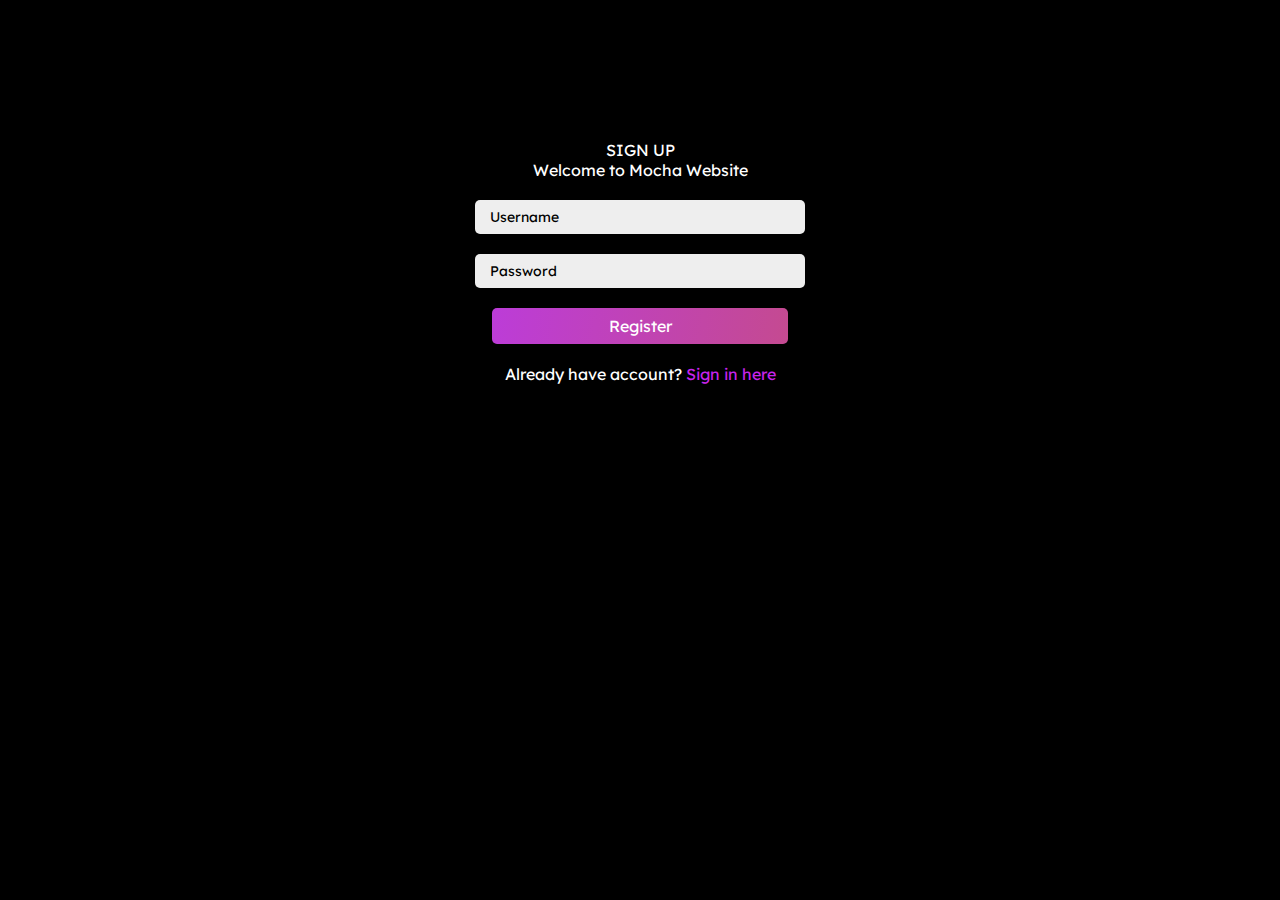
<file: FormRegister/index.html>
<!DOCTYPE html>
<html lang="en">
  <head>
    <meta charset="UTF-8" />
    <meta http-equiv="X-UA-Compatible" content="IE=edge" />
    <meta name="viewport" content="width=device-width, initial-scale=1.0" />
    <title>Register</title>
    <link
      href="https://cdn.jsdelivr.net/npm/bootstrap@5.1.3/dist/css/bootstrap.min.css"
      rel="stylesheet"
      integrity="sha384-1BmE4kWBq78iYhFldvKuhfTAU6auU8tT94WrHftjDbrCEXSU1oBoqyl2QvZ6jIW3"
      crossorigin="anonymous"
    />
    <link rel="stylesheet" href="../css/style-regist.css" />
  </head>
  <body>
    <main>
      <section class="title">
        <span class="fs-3">SIGN UP</span>
        <p>Welcome to Mocha Website</p>

        <form action="#" id="register">
          <div class="username">
            <input type="text" name="username" id="username" placeholder="Username" />
          </div>
          <div class="password">
            <input type="password" name="password" id="password" placeholder="Password" />
          </div>

          <!-- <div class="password">
            <input type="password" name="password" id="password" placeholder="Confirm Password" />
          </div> -->

          <button id="submit">Register</button>
        </form>

        <div class="register">
          Already have account?<a href="../FormLogin/index.html"> Sign in here</a>
        </div>
      </section>
    </main>

    <script src="../js/jquery.js"></script>
    <script src="./script.js"></script>
  </body>
</html>
</file>
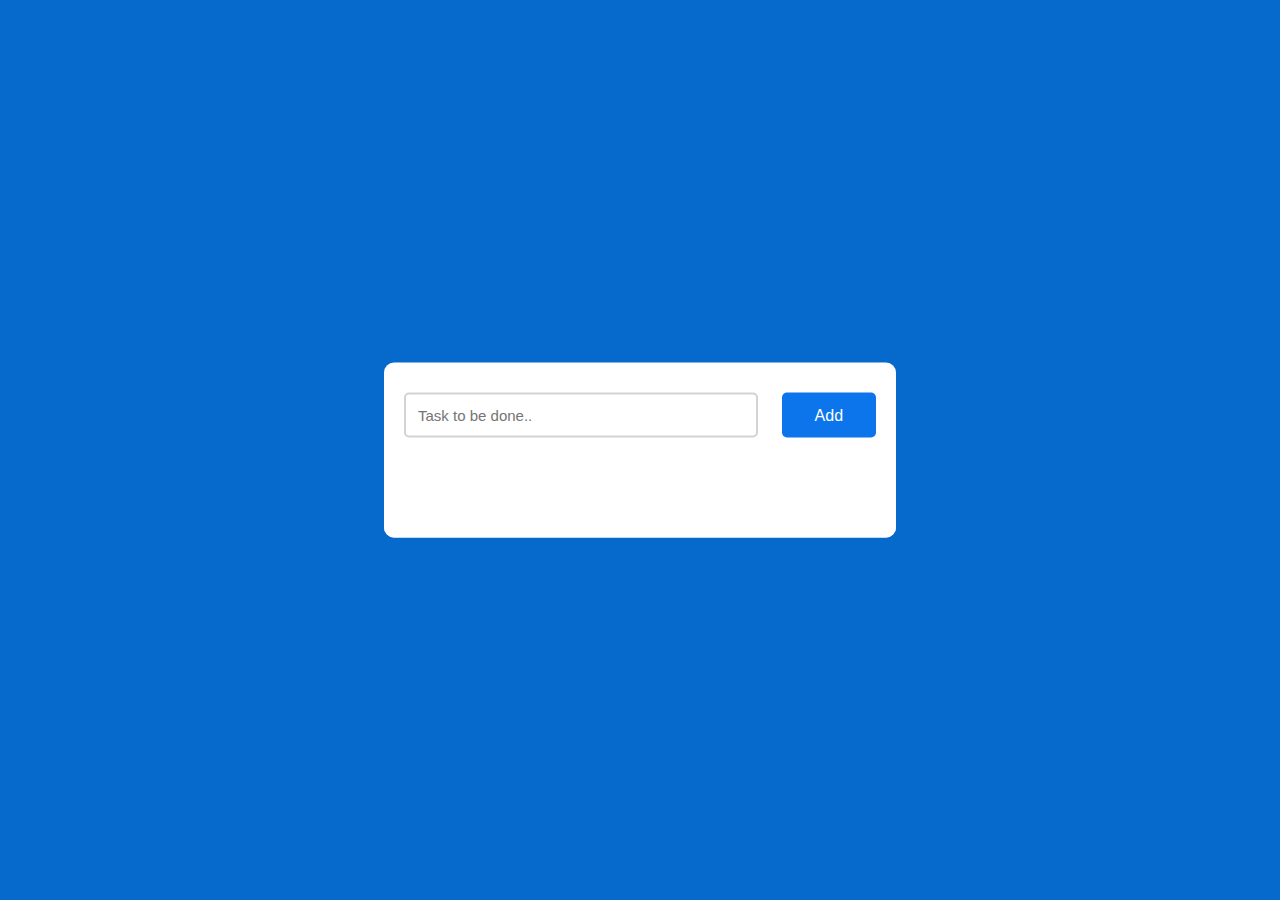
<file: todoList/index.html>
<!DOCTYPE html>
<html lang="en">
  <head>
    <meta charset="UTF-8" />
    <meta http-equiv="X-UA-Compatible" content="IE=edge" />
    <meta name="viewport" content="width=device-width, initial-scale=1.0" />
    <title>Todo List</title>
    <link
      href="https://cdn.jsdelivr.net/npm/bootstrap@5.1.3/dist/css/bootstrap.min.css"
      rel="stylesheet"
      integrity="sha384-1BmE4kWBq78iYhFldvKuhfTAU6auU8tT94WrHftjDbrCEXSU1oBoqyl2QvZ6jIW3"
      crossorigin="anonymous"
    />
    <link rel="stylesheet" href="/css/todolist.css" />
  </head>
  <body>
    <div class="container">
      <div id="newtask">
        <input type="text" placeholder="Task to be done.." />
        <button id="push">Add</button>
      </div>
      <div id="tasks"></div>
    </div>
    <script src="./script.js"></script>
  </body>
</html>
</file>
<file: css/style-regist.css>
@import url("https://fonts.googleapis.com/css2?family=Lexend+Deca&display=swap");
* {
  padding: 0;
  margin: 0;
  font-family: "Lexend Deca", sans-serif;
}

* body {
  background: #000;
}

* main {
  color: #fff;
}

* main section.title {
  margin: auto;
  padding: 140px 0;
  text-align: center;
}

* main section.title form ::-webkit-input-placeholder {
  color: #000;
}

* main section.title form :-ms-input-placeholder {
  color: #000;
}

* main section.title form ::-ms-input-placeholder {
  color: #000;
}

* main section.title form ::placeholder {
  color: #000;
}

* main section.title form .username {
  margin: 20px 0;
}

* main section.title form .username input[type='text'] {
  width: 300px;
  outline: none;
  padding: 8px 15px;
  font-size: 14px;
  border-radius: 5px;
  border: none;
  color: #bc3cd8;
  background: #eee;
}

* main section.title form .password {
  margin: 20px 0;
}

* main section.title form .password input[type='password'] {
  outline: none;
  width: 300px;
  font-size: 14px;
  padding: 8px 15px;
  border-radius: 5px;
  border: none;
  color: #bc3cd8;
  background: #eee;
}

* main section.title form .check {
  margin: 20px 0;
}

* main section.title form .check input[type='checkbox'] {
  width: 1em;
  height: 1em;
  accent-color: #20df7f;
}

* main section.title form .check a {
  color: #20df7f;
  text-decoration: none;
}

* main section.title form .check a:hover {
  color: blue;
}

* main section.title form button {
  all: unset;
  background: linear-gradient(99.05deg, #bc3cd8 0.07%, #c54b8c 106.32%);
  padding: 8px;
  border-radius: 5px;
  width: 280px;
  cursor: pointer;
}

* main section.title form button:hover {
  color: #000;
}

* main section.title .register {
  margin: 20px 0;
}

* main section.title .register a {
  color: #c824ec;
  text-decoration: none;
}

* main section.title .register a:hover {
  color: blue;
}
</file>
<file: css/todolist.css>
*,
*:before,
*:after {
  padding: 0;
  margin: 0;
  -webkit-box-sizing: border-box;
          box-sizing: border-box;
}

body {
  height: 100vh;
  background: #066acd;
}

.container {
  width: 40%;
  top: 50%;
  left: 50%;
  background: white;
  border-radius: 10px;
  min-width: 450px;
  position: absolute;
  min-height: 100px;
  -webkit-transform: translate(-50%, -50%);
          transform: translate(-50%, -50%);
}

#newtask {
  position: relative;
  padding: 30px 20px;
}

#newtask input {
  width: 75%;
  height: 45px;
  padding: 12px;
  color: #111111;
  font-weight: 500;
  position: relative;
  border-radius: 5px;
  font-family: 'Poppins', sans-serif;
  font-size: 15px;
  border: 2px solid #d1d3d4;
}

#newtask input:focus {
  outline: none;
  border-color: #0d75ec;
}

#newtask button {
  position: relative;
  float: right;
  font-weight: 500;
  font-size: 16px;
  background-color: #0d75ec;
  border: none;
  color: #ffffff;
  cursor: pointer;
  outline: none;
  width: 20%;
  height: 45px;
  border-radius: 5px;
  font-family: 'Poppins', sans-serif;
}

#tasks {
  border-radius: 10px;
  width: 100%;
  position: relative;
  background-color: #ffffff;
  padding: 30px 20px;
  margin-top: 10px;
}

.task {
  border-radius: 5px;
  -webkit-box-align: center;
      -ms-flex-align: center;
          align-items: center;
  -webkit-box-pack: justify;
      -ms-flex-pack: justify;
          justify-content: space-between;
  border: 1px solid #939697;
  cursor: pointer;
  background-color: #c5e1e6;
  height: 50px;
  margin-bottom: 8px;
  padding: 5px 10px;
  display: -webkit-box;
  display: -ms-flexbox;
  display: flex;
}

.task span {
  font-family: 'Poppins', sans-serif;
  font-size: 15px;
  font-weight: 400;
}

.task button {
  background-color: #0a2ea4;
  color: #ffffff;
  border: none;
  cursor: pointer;
  outline: none;
  height: 100%;
  width: 40px;
  border-radius: 5px;
}
</file>
